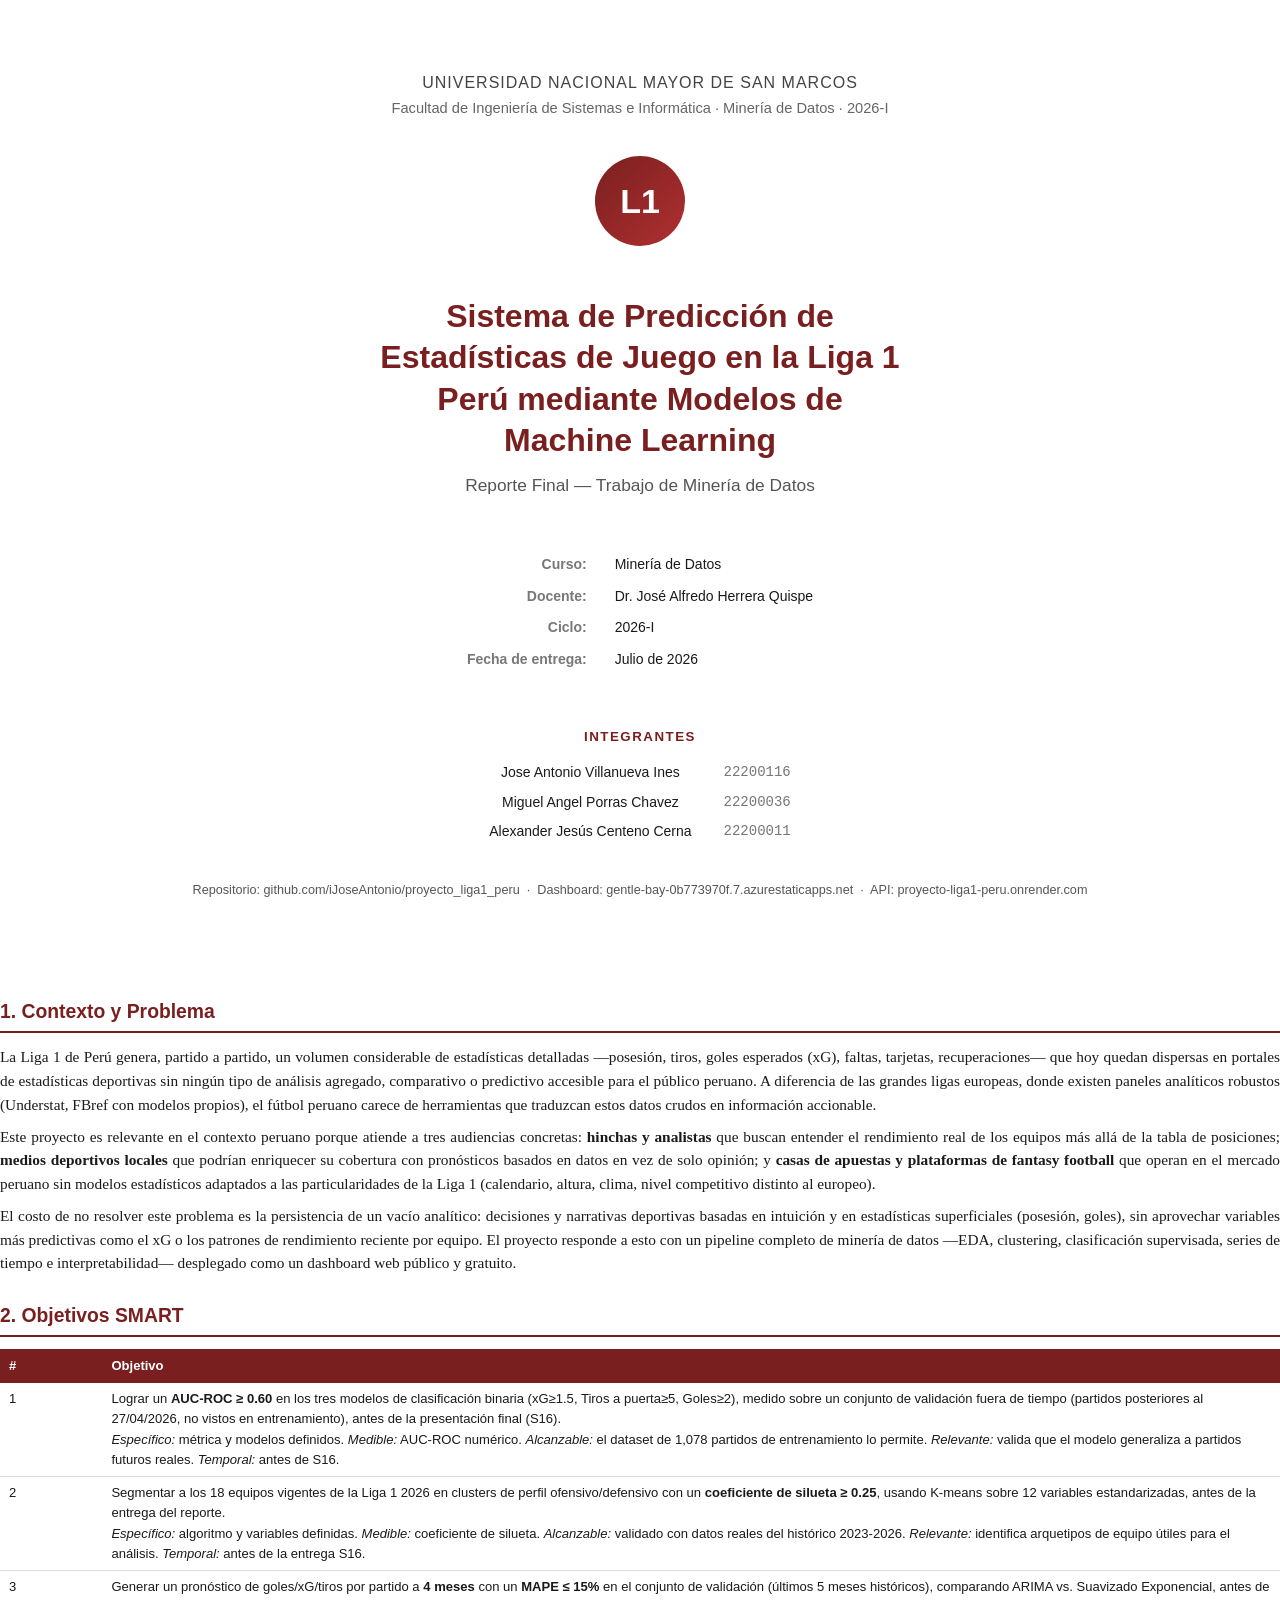
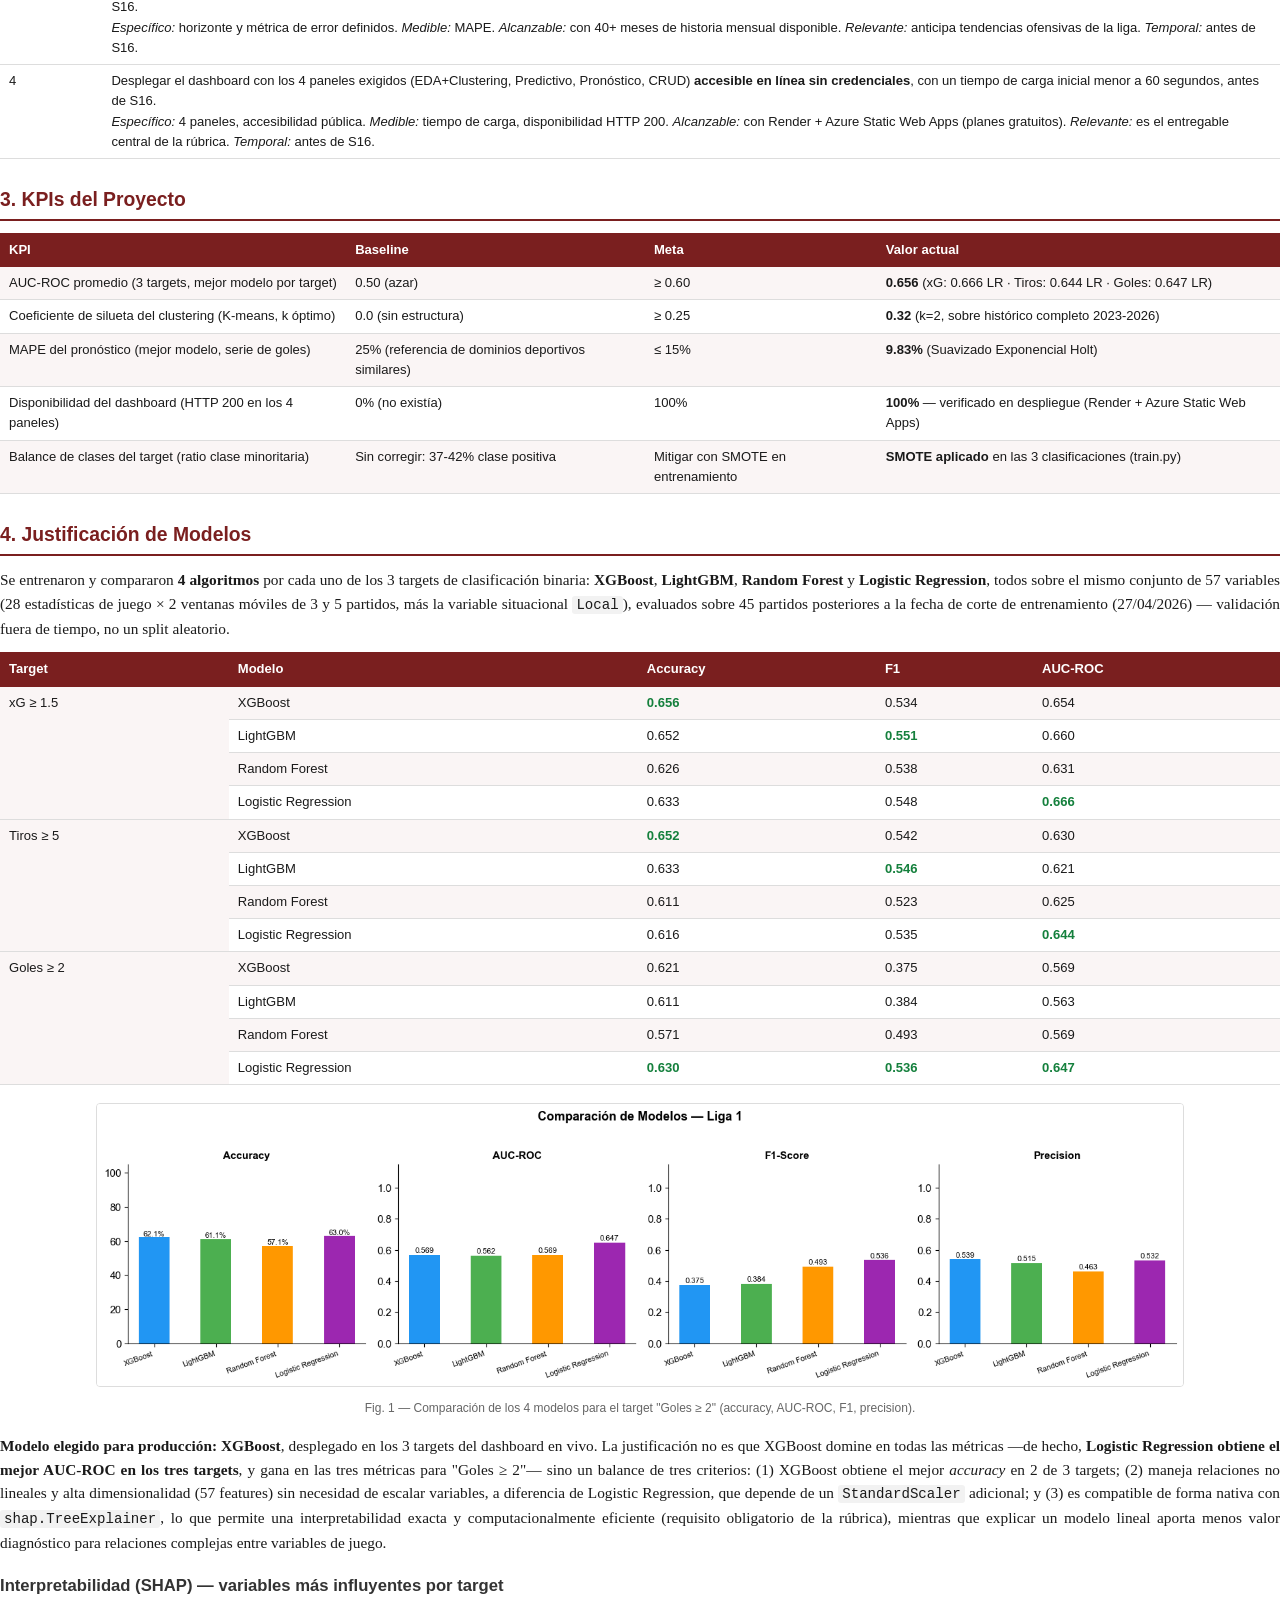
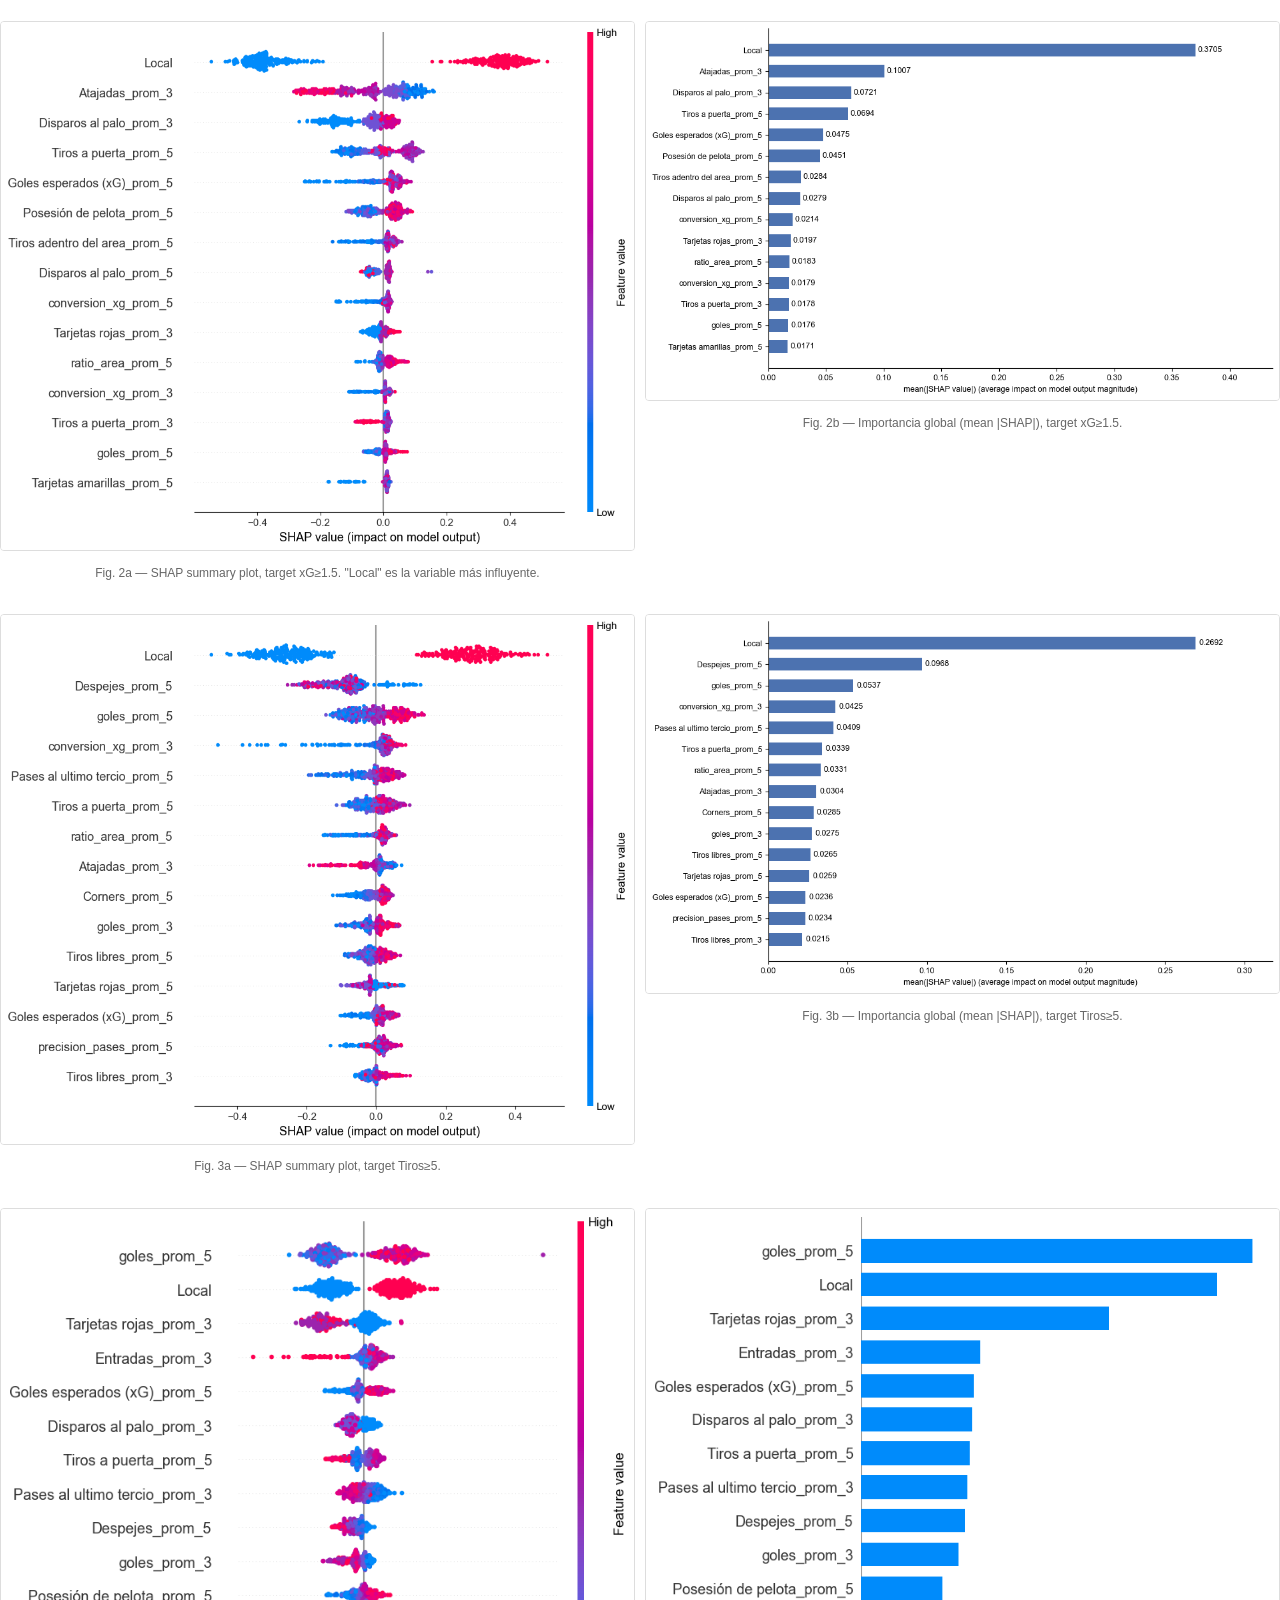
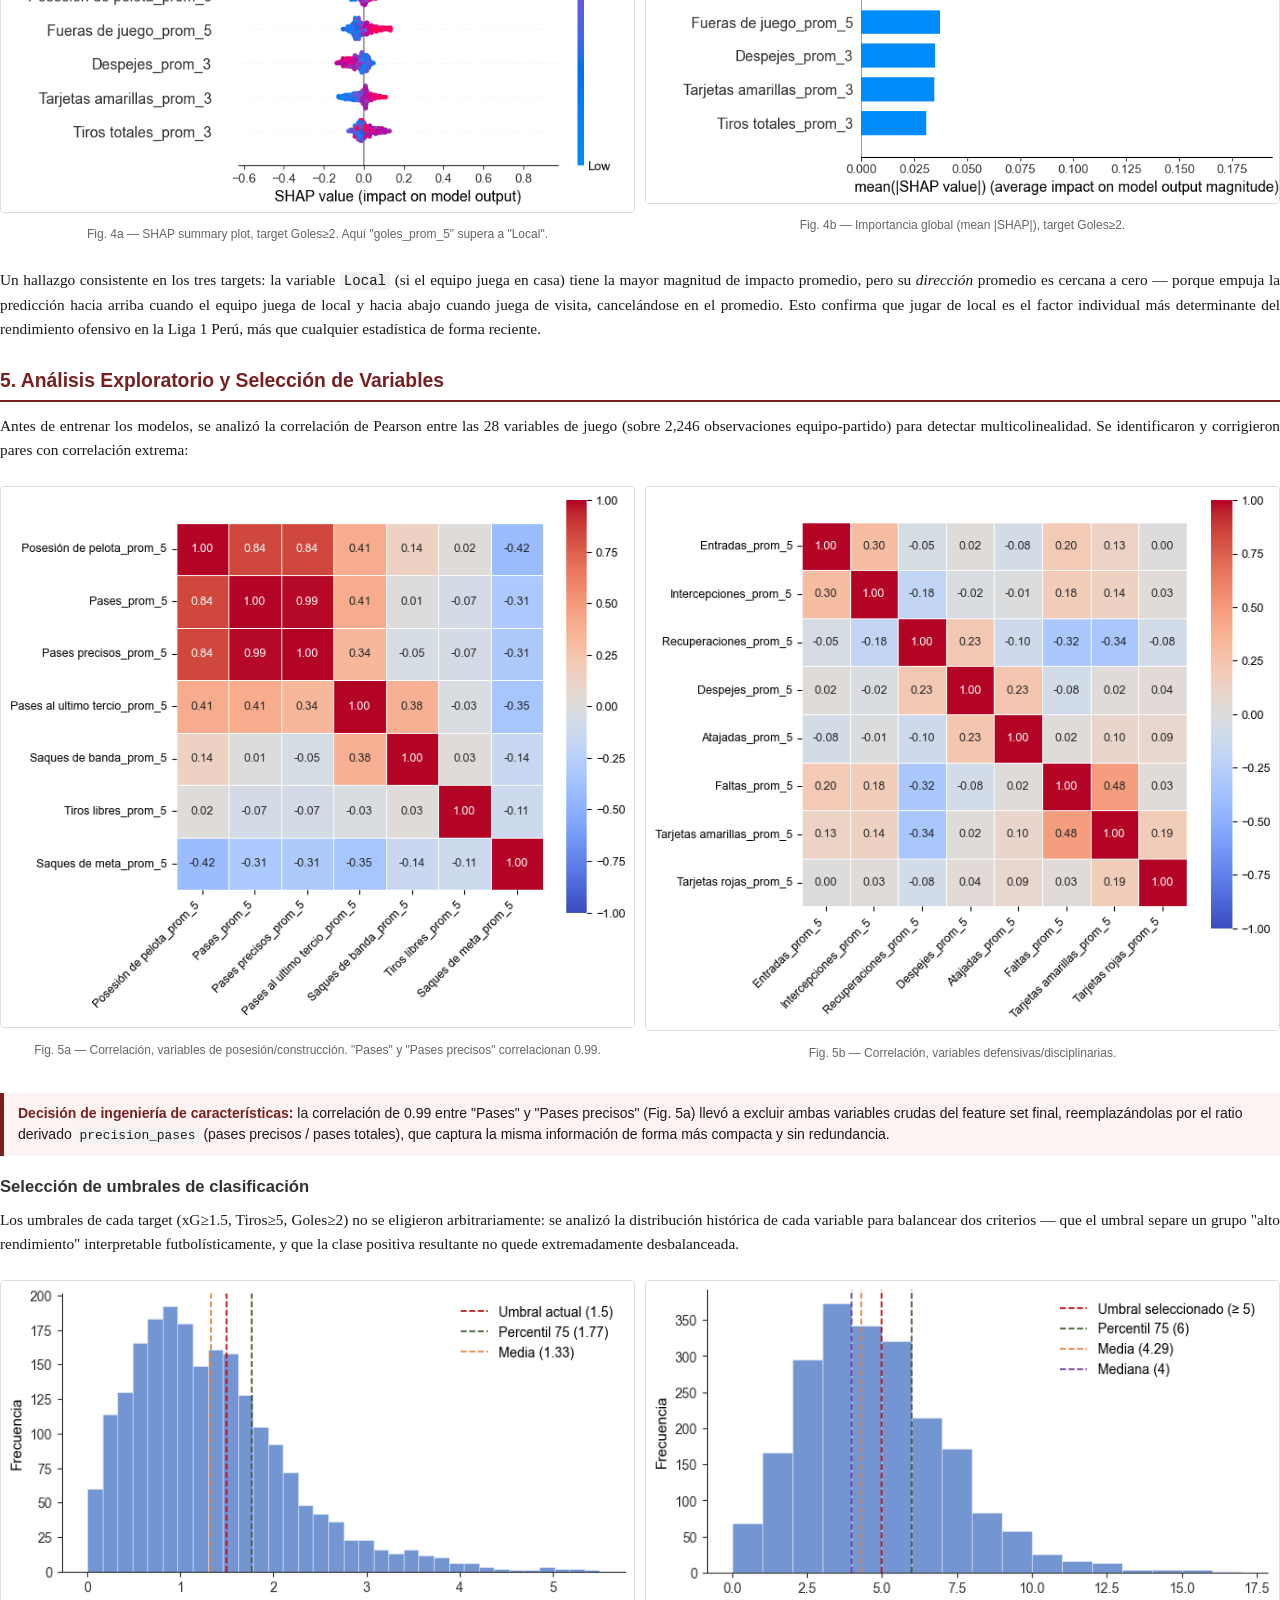
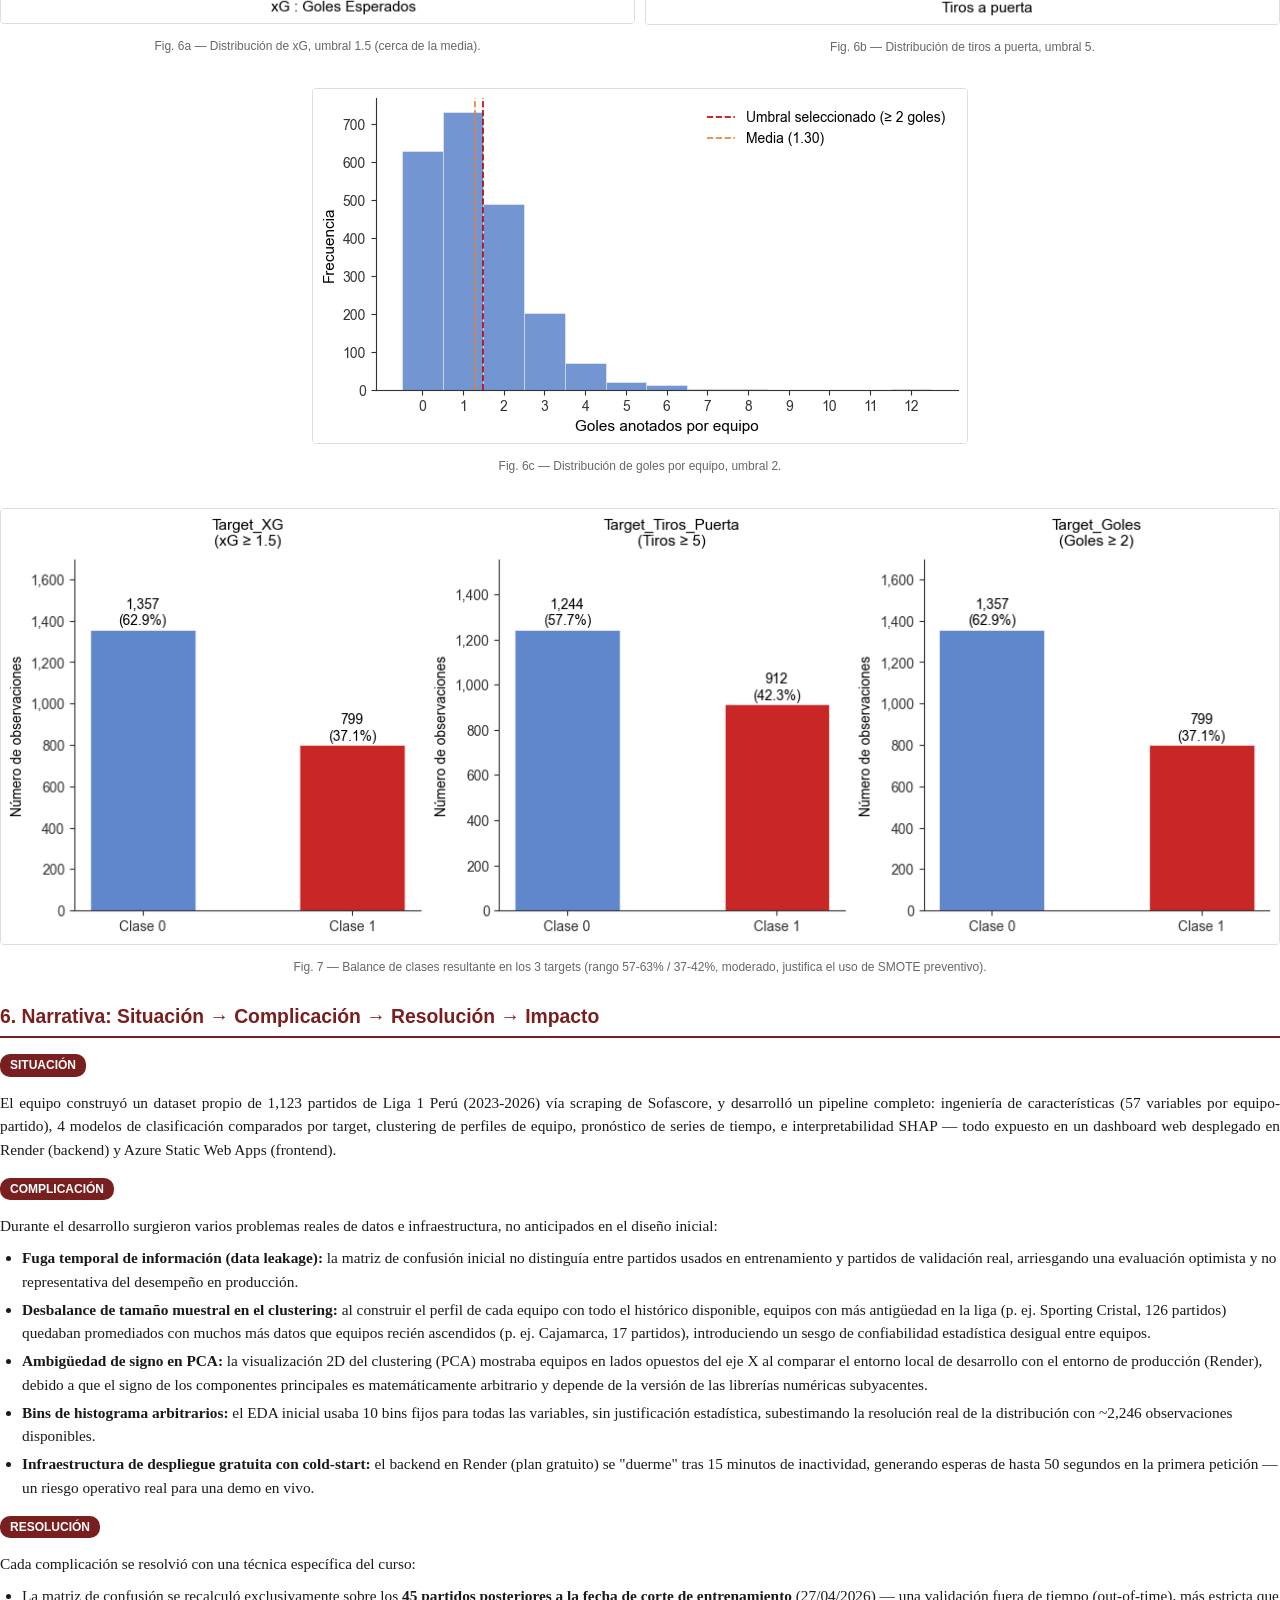
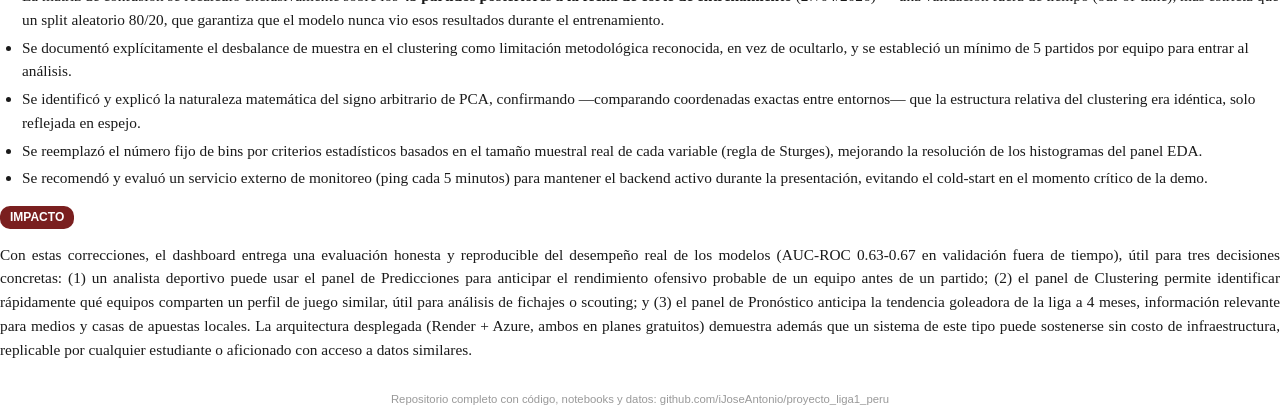
<file: report_assets/reporte.html>
<!DOCTYPE html>
<html lang="es">
<head>
<meta charset="UTF-8">
<title>Reporte Final — Predicción de Estadísticas de Juego en la Liga 1 Perú</title>
<style>
  @page { size: A4; margin: 20mm 18mm 20mm 18mm; }
  * { box-sizing: border-box; }
  body {
    font-family: 'Georgia', 'Times New Roman', serif;
    color: #1a1a1a;
    font-size: 11.5pt;
    line-height: 1.55;
    margin: 0;
  }
  h1, h2, h3, h4 { font-family: 'Arial', sans-serif; color: #7a1f1f; }
  h1 { font-size: 20pt; margin-bottom: 4px; }
  h2 {
    font-size: 14.5pt;
    border-bottom: 2px solid #7a1f1f;
    padding-bottom: 4px;
    margin-top: 26px;
    margin-bottom: 12px;
  }
  h3 { font-size: 12.5pt; color: #333; margin-top: 18px; margin-bottom: 6px; }
  p { margin: 8px 0; text-align: justify; }
  .cover {
    height: 257mm;
    display: flex;
    flex-direction: column;
    justify-content: center;
    align-items: center;
    text-align: center;
    page-break-after: always;
  }
  .cover .univ { font-family: 'Arial', sans-serif; font-size: 12pt; letter-spacing: 1px; color: #444; margin-bottom: 2px; }
  .cover .facultad { font-family: 'Arial', sans-serif; font-size: 11pt; color: #666; margin-bottom: 36px; }
  .cover .badge {
    width: 90px; height: 90px; border-radius: 50%;
    background: linear-gradient(135deg, #7a1f1f, #b03030);
    display: flex; align-items: center; justify-content: center;
    color: #fff; font-size: 34px; font-family: Arial, sans-serif; font-weight: bold;
    margin-bottom: 28px;
  }
  .cover h1 { font-size: 24pt; max-width: 520px; line-height: 1.3; }
  .cover .subtitle { font-family: 'Arial', sans-serif; font-size: 13pt; color: #555; margin-top: 6px; margin-bottom: 40px; }
  .cover table.info {
    font-family: 'Arial', sans-serif;
    font-size: 10.5pt;
    border-collapse: collapse;
    margin-top: 10px;
  }
  .cover table.info td { padding: 5px 14px; text-align: left; }
  .cover table.info td.k { color: #777; text-align: right; font-weight: bold; }
  .cover .integrantes {
    margin-top: 34px;
    font-family: 'Arial', sans-serif;
  }
  .cover .integrantes h4 { font-size: 10pt; text-transform: uppercase; letter-spacing: 1.5px; color: #7a1f1f; margin-bottom: 10px; }
  .cover .integrantes table { border-collapse: collapse; font-size: 10.5pt; }
  .cover .integrantes td { padding: 4px 16px; }
  .cover .integrantes td.code { color: #777; font-family: 'Courier New', monospace; }
  .cover .links { margin-top: 34px; font-family: 'Arial', sans-serif; font-size: 9.5pt; color: #555; }

  section { page-break-inside: avoid; }
  .kpi-table, .obj-table, .model-table {
    width: 100%; border-collapse: collapse; margin: 12px 0 18px;
    font-family: 'Arial', sans-serif; font-size: 9.8pt;
  }
  .kpi-table th, .obj-table th, .model-table th {
    background: #7a1f1f; color: #fff; text-align: left; padding: 7px 9px; font-weight: 600;
  }
  .kpi-table td, .obj-table td, .model-table td {
    border-bottom: 1px solid #ddd; padding: 6px 9px; vertical-align: top;
  }
  .kpi-table tr:nth-child(even), .model-table tr:nth-child(even) { background: #faf5f5; }
  .model-table td.best { font-weight: bold; color: #15803d; }

  figure { margin: 16px 0; text-align: center; page-break-inside: avoid; }
  figure img { max-width: 100%; border: 1px solid #ddd; border-radius: 4px; }
  figcaption { font-family: 'Arial', sans-serif; font-size: 9pt; color: #666; margin-top: 6px; }

  .img-row { display: flex; gap: 10px; }
  .img-row figure { flex: 1; margin: 16px 0; }

  .callout {
    background: #fdf3f3; border-left: 4px solid #7a1f1f; padding: 10px 14px;
    margin: 14px 0; font-size: 10.5pt; font-family: 'Arial', sans-serif;
  }
  .callout b { color: #7a1f1f; }

  .narrativa-block { margin: 14px 0; }
  .narrativa-block .tag {
    display: inline-block; font-family: 'Arial', sans-serif; font-size: 9pt; font-weight: bold;
    color: #fff; background: #7a1f1f; padding: 2px 10px; border-radius: 10px; margin-bottom: 6px;
  }

  ul, ol { margin: 8px 0; padding-left: 22px; }
  li { margin-bottom: 4px; }

  code { font-family: 'Courier New', monospace; background: #f2f2f2; padding: 1px 4px; border-radius: 3px; font-size: 92%; }

  .footer-note { font-family: 'Arial', sans-serif; font-size: 8.5pt; color: #999; text-align: center; margin-top: 30px; }
</style>
</head>
<body>

<!-- ══════════════════════════════════ PORTADA ══════════════════════════════════ -->
<div class="cover">
  <div class="univ">UNIVERSIDAD NACIONAL MAYOR DE SAN MARCOS</div>
  <div class="facultad">Facultad de Ingeniería de Sistemas e Informática · Minería de Datos · 2026-I</div>

  <div class="badge">L1</div>

  <h1>Sistema de Predicción de Estadísticas de Juego en la Liga 1 Perú mediante Modelos de Machine Learning</h1>
  <div class="subtitle">Reporte Final — Trabajo de Minería de Datos</div>

  <table class="info">
    <tr><td class="k">Curso:</td><td>Minería de Datos</td></tr>
    <tr><td class="k">Docente:</td><td>Dr. José Alfredo Herrera Quispe</td></tr>
    <tr><td class="k">Ciclo:</td><td>2026-I</td></tr>
    <tr><td class="k">Fecha de entrega:</td><td>Julio de 2026</td></tr>
  </table>

  <div class="integrantes">
    <h4>Integrantes</h4>
    <table>
      <tr><td>Jose Antonio Villanueva Ines</td><td class="code">22200116</td></tr>
      <tr><td>Miguel Angel Porras Chavez</td><td class="code">22200036</td></tr>
      <tr><td>Alexander Jesús Centeno Cerna</td><td class="code">22200011</td></tr>
    </table>
  </div>

  <div class="links">
    Repositorio: github.com/iJoseAntonio/proyecto_liga1_peru &nbsp;·&nbsp;
    Dashboard: gentle-bay-0b773970f.7.azurestaticapps.net &nbsp;·&nbsp;
    API: proyecto-liga1-peru.onrender.com
  </div>
</div>

<!-- ══════════════════════════════════ 1. CONTEXTO Y PROBLEMA ══════════════════════════════════ -->
<h2>1. Contexto y Problema</h2>

<p>
La Liga 1 de Perú genera, partido a partido, un volumen considerable de estadísticas detalladas —posesión, tiros, goles esperados (xG), faltas, tarjetas, recuperaciones— que hoy quedan dispersas en portales de estadísticas deportivas sin ningún tipo de análisis agregado, comparativo o predictivo accesible para el público peruano. A diferencia de las grandes ligas europeas, donde existen paneles analíticos robustos (Understat, FBref con modelos propios), el fútbol peruano carece de herramientas que traduzcan estos datos crudos en información accionable.
</p>
<p>
Este proyecto es relevante en el contexto peruano porque atiende a tres audiencias concretas: <b>hinchas y analistas</b> que buscan entender el rendimiento real de los equipos más allá de la tabla de posiciones; <b>medios deportivos locales</b> que podrían enriquecer su cobertura con pronósticos basados en datos en vez de solo opinión; y <b>casas de apuestas y plataformas de fantasy football</b> que operan en el mercado peruano sin modelos estadísticos adaptados a las particularidades de la Liga 1 (calendario, altura, clima, nivel competitivo distinto al europeo).
</p>
<p>
El costo de no resolver este problema es la persistencia de un vacío analítico: decisiones y narrativas deportivas basadas en intuición y en estadísticas superficiales (posesión, goles), sin aprovechar variables más predictivas como el xG o los patrones de rendimiento reciente por equipo. El proyecto responde a esto con un pipeline completo de minería de datos —EDA, clustering, clasificación supervisada, series de tiempo e interpretabilidad— desplegado como un dashboard web público y gratuito.
</p>

<!-- ══════════════════════════════════ 2. OBJETIVOS SMART ══════════════════════════════════ -->
<h2>2. Objetivos SMART</h2>

<table class="obj-table">
  <tr><th style="width:8%">#</th><th>Objetivo</th></tr>
  <tr>
    <td>1</td>
    <td>
      Lograr un <b>AUC-ROC ≥ 0.60</b> en los tres modelos de clasificación binaria (xG≥1.5, Tiros a puerta≥5, Goles≥2), medido sobre un conjunto de validación fuera de tiempo (partidos posteriores al 27/04/2026, no vistos en entrenamiento), antes de la presentación final (S16).
      <br><i>Específico:</i> métrica y modelos definidos. <i>Medible:</i> AUC-ROC numérico. <i>Alcanzable:</i> el dataset de 1,078 partidos de entrenamiento lo permite. <i>Relevante:</i> valida que el modelo generaliza a partidos futuros reales. <i>Temporal:</i> antes de S16.
    </td>
  </tr>
  <tr>
    <td>2</td>
    <td>
      Segmentar a los 18 equipos vigentes de la Liga 1 2026 en clusters de perfil ofensivo/defensivo con un <b>coeficiente de silueta ≥ 0.25</b>, usando K-means sobre 12 variables estandarizadas, antes de la entrega del reporte.
      <br><i>Específico:</i> algoritmo y variables definidas. <i>Medible:</i> coeficiente de silueta. <i>Alcanzable:</i> validado con datos reales del histórico 2023-2026. <i>Relevante:</i> identifica arquetipos de equipo útiles para el análisis. <i>Temporal:</i> antes de la entrega S16.
    </td>
  </tr>
  <tr>
    <td>3</td>
    <td>
      Generar un pronóstico de goles/xG/tiros por partido a <b>4 meses</b> con un <b>MAPE ≤ 15%</b> en el conjunto de validación (últimos 5 meses históricos), comparando ARIMA vs. Suavizado Exponencial, antes de S16.
      <br><i>Específico:</i> horizonte y métrica de error definidos. <i>Medible:</i> MAPE. <i>Alcanzable:</i> con 40+ meses de historia mensual disponible. <i>Relevante:</i> anticipa tendencias ofensivas de la liga. <i>Temporal:</i> antes de S16.
    </td>
  </tr>
  <tr>
    <td>4</td>
    <td>
      Desplegar el dashboard con los 4 paneles exigidos (EDA+Clustering, Predictivo, Pronóstico, CRUD) <b>accesible en línea sin credenciales</b>, con un tiempo de carga inicial menor a 60 segundos, antes de S16.
      <br><i>Específico:</i> 4 paneles, accesibilidad pública. <i>Medible:</i> tiempo de carga, disponibilidad HTTP 200. <i>Alcanzable:</i> con Render + Azure Static Web Apps (planes gratuitos). <i>Relevante:</i> es el entregable central de la rúbrica. <i>Temporal:</i> antes de S16.
    </td>
  </tr>
</table>

<!-- ══════════════════════════════════ 3. KPIs ══════════════════════════════════ -->
<h2>3. KPIs del Proyecto</h2>

<table class="kpi-table">
  <tr><th>KPI</th><th>Baseline</th><th>Meta</th><th>Valor actual</th></tr>
  <tr>
    <td>AUC-ROC promedio (3 targets, mejor modelo por target)</td>
    <td>0.50 (azar)</td>
    <td>≥ 0.60</td>
    <td><b>0.656</b> (xG: 0.666 LR · Tiros: 0.644 LR · Goles: 0.647 LR)</td>
  </tr>
  <tr>
    <td>Coeficiente de silueta del clustering (K-means, k óptimo)</td>
    <td>0.0 (sin estructura)</td>
    <td>≥ 0.25</td>
    <td><b>0.32</b> (k=2, sobre histórico completo 2023-2026)</td>
  </tr>
  <tr>
    <td>MAPE del pronóstico (mejor modelo, serie de goles)</td>
    <td>25% (referencia de dominios deportivos similares)</td>
    <td>≤ 15%</td>
    <td><b>9.83%</b> (Suavizado Exponencial Holt)</td>
  </tr>
  <tr>
    <td>Disponibilidad del dashboard (HTTP 200 en los 4 paneles)</td>
    <td>0% (no existía)</td>
    <td>100%</td>
    <td><b>100%</b> — verificado en despliegue (Render + Azure Static Web Apps)</td>
  </tr>
  <tr>
    <td>Balance de clases del target (ratio clase minoritaria)</td>
    <td>Sin corregir: 37-42% clase positiva</td>
    <td>Mitigar con SMOTE en entrenamiento</td>
    <td><b>SMOTE aplicado</b> en las 3 clasificaciones (train.py)</td>
  </tr>
</table>

<!-- ══════════════════════════════════ 4. JUSTIFICACIÓN DE MODELOS ══════════════════════════════════ -->
<h2>4. Justificación de Modelos</h2>

<p>
Se entrenaron y compararon <b>4 algoritmos</b> por cada uno de los 3 targets de clasificación binaria: <b>XGBoost</b>, <b>LightGBM</b>, <b>Random Forest</b> y <b>Logistic Regression</b>, todos sobre el mismo conjunto de 57 variables (28 estadísticas de juego × 2 ventanas móviles de 3 y 5 partidos, más la variable situacional <code>Local</code>), evaluados sobre 45 partidos posteriores a la fecha de corte de entrenamiento (27/04/2026) — validación fuera de tiempo, no un split aleatorio.
</p>

<table class="model-table">
  <tr><th>Target</th><th>Modelo</th><th>Accuracy</th><th>F1</th><th>AUC-ROC</th></tr>
  <tr><td rowspan="4">xG ≥ 1.5</td><td>XGBoost</td><td class="best">0.656</td><td>0.534</td><td>0.654</td></tr>
  <tr><td>LightGBM</td><td>0.652</td><td class="best">0.551</td><td>0.660</td></tr>
  <tr><td>Random Forest</td><td>0.626</td><td>0.538</td><td>0.631</td></tr>
  <tr><td>Logistic Regression</td><td>0.633</td><td>0.548</td><td class="best">0.666</td></tr>
  <tr><td rowspan="4">Tiros ≥ 5</td><td>XGBoost</td><td class="best">0.652</td><td>0.542</td><td>0.630</td></tr>
  <tr><td>LightGBM</td><td>0.633</td><td class="best">0.546</td><td>0.621</td></tr>
  <tr><td>Random Forest</td><td>0.611</td><td>0.523</td><td>0.625</td></tr>
  <tr><td>Logistic Regression</td><td>0.616</td><td>0.535</td><td class="best">0.644</td></tr>
  <tr><td rowspan="4">Goles ≥ 2</td><td>XGBoost</td><td>0.621</td><td>0.375</td><td>0.569</td></tr>
  <tr><td>LightGBM</td><td>0.611</td><td>0.384</td><td>0.563</td></tr>
  <tr><td>Random Forest</td><td>0.571</td><td>0.493</td><td>0.569</td></tr>
  <tr><td>Logistic Regression</td><td class="best">0.630</td><td class="best">0.536</td><td class="best">0.647</td></tr>
</table>

<figure>
  <img src="train_cell16_04.png" style="max-width:85%">
  <figcaption>Fig. 1 — Comparación de los 4 modelos para el target "Goles ≥ 2" (accuracy, AUC-ROC, F1, precision).</figcaption>
</figure>

<p>
<b>Modelo elegido para producción: XGBoost</b>, desplegado en los 3 targets del dashboard en vivo. La justificación no es que XGBoost domine en todas las métricas —de hecho, <b>Logistic Regression obtiene el mejor AUC-ROC en los tres targets</b>, y gana en las tres métricas para "Goles ≥ 2"— sino un balance de tres criterios: (1) XGBoost obtiene el mejor <i>accuracy</i> en 2 de 3 targets; (2) maneja relaciones no lineales y alta dimensionalidad (57 features) sin necesidad de escalar variables, a diferencia de Logistic Regression, que depende de un <code>StandardScaler</code> adicional; y (3) es compatible de forma nativa con <code>shap.TreeExplainer</code>, lo que permite una interpretabilidad exacta y computacionalmente eficiente (requisito obligatorio de la rúbrica), mientras que explicar un modelo lineal aporta menos valor diagnóstico para relaciones complejas entre variables de juego.
</p>

<h3>Interpretabilidad (SHAP) — variables más influyentes por target</h3>
<div class="img-row">
  <figure>
    <img src="train_cell20_07.png">
    <figcaption>Fig. 2a — SHAP summary plot, target xG≥1.5. "Local" es la variable más influyente.</figcaption>
  </figure>
  <figure>
    <img src="train_cell20_08.png">
    <figcaption>Fig. 2b — Importancia global (mean |SHAP|), target xG≥1.5.</figcaption>
  </figure>
</div>
<div class="img-row">
  <figure>
    <img src="train_cell20_09.png">
    <figcaption>Fig. 3a — SHAP summary plot, target Tiros≥5.</figcaption>
  </figure>
  <figure>
    <img src="train_cell20_10.png">
    <figcaption>Fig. 3b — Importancia global (mean |SHAP|), target Tiros≥5.</figcaption>
  </figure>
</div>
<div class="img-row">
  <figure>
    <img src="train_cell19_05.png">
    <figcaption>Fig. 4a — SHAP summary plot, target Goles≥2. Aquí "goles_prom_5" supera a "Local".</figcaption>
  </figure>
  <figure>
    <img src="train_cell19_06.png">
    <figcaption>Fig. 4b — Importancia global (mean |SHAP|), target Goles≥2.</figcaption>
  </figure>
</div>

<p>
Un hallazgo consistente en los tres targets: la variable <code>Local</code> (si el equipo juega en casa) tiene la mayor magnitud de impacto promedio, pero su <i>dirección</i> promedio es cercana a cero — porque empuja la predicción hacia arriba cuando el equipo juega de local y hacia abajo cuando juega de visita, cancelándose en el promedio. Esto confirma que jugar de local es el factor individual más determinante del rendimiento ofensivo en la Liga 1 Perú, más que cualquier estadística de forma reciente.
</p>

<!-- ══════════════════════════════════ EDA & CLUSTERING (soporte adicional) ══════════════════════════════════ -->
<h2>5. Análisis Exploratorio y Selección de Variables</h2>

<p>
Antes de entrenar los modelos, se analizó la correlación de Pearson entre las 28 variables de juego (sobre 2,246 observaciones equipo-partido) para detectar multicolinealidad. Se identificaron y corrigieron pares con correlación extrema:
</p>

<div class="img-row">
  <figure>
    <img src="train_cell03_02.png">
    <figcaption>Fig. 5a — Correlación, variables de posesión/construcción. "Pases" y "Pases precisos" correlacionan 0.99.</figcaption>
  </figure>
  <figure>
    <img src="train_cell04_03.png">
    <figcaption>Fig. 5b — Correlación, variables defensivas/disciplinarias.</figcaption>
  </figure>
</div>

<div class="callout">
<b>Decisión de ingeniería de características:</b> la correlación de 0.99 entre "Pases" y "Pases precisos" (Fig. 5a) llevó a excluir ambas variables crudas del feature set final, reemplazándolas por el ratio derivado <code>precision_pases</code> (pases precisos / pases totales), que captura la misma información de forma más compacta y sin redundancia.
</div>

<h3>Selección de umbrales de clasificación</h3>
<p>
Los umbrales de cada target (xG≥1.5, Tiros≥5, Goles≥2) no se eligieron arbitrariamente: se analizó la distribución histórica de cada variable para balancear dos criterios — que el umbral separe un grupo "alto rendimiento" interpretable futbolísticamente, y que la clase positiva resultante no quede extremadamente desbalanceada.
</p>

<div class="img-row">
  <figure><img src="umbral_cell05_01.png"><figcaption>Fig. 6a — Distribución de xG, umbral 1.5 (cerca de la media).</figcaption></figure>
  <figure><img src="umbral_cell08_02.png"><figcaption>Fig. 6b — Distribución de tiros a puerta, umbral 5.</figcaption></figure>
</div>
<div class="img-row">
  <figure><img src="umbral_cell11_03.png" style="max-width:60%"><figcaption>Fig. 6c — Distribución de goles por equipo, umbral 2.</figcaption></figure>
</div>
<figure>
  <img src="umbral_cell13_04.png">
  <figcaption>Fig. 7 — Balance de clases resultante en los 3 targets (rango 57-63% / 37-42%, moderado, justifica el uso de SMOTE preventivo).</figcaption>
</figure>

<!-- ══════════════════════════════════ 6. NARRATIVA ══════════════════════════════════ -->
<h2>6. Narrativa: Situación → Complicación → Resolución → Impacto</h2>

<div class="narrativa-block">
  <span class="tag">SITUACIÓN</span>
  <p>
  El equipo construyó un dataset propio de 1,123 partidos de Liga 1 Perú (2023-2026) vía scraping de Sofascore, y desarrolló un pipeline completo: ingeniería de características (57 variables por equipo-partido), 4 modelos de clasificación comparados por target, clustering de perfiles de equipo, pronóstico de series de tiempo, e interpretabilidad SHAP — todo expuesto en un dashboard web desplegado en Render (backend) y Azure Static Web Apps (frontend).
  </p>
</div>

<div class="narrativa-block">
  <span class="tag">COMPLICACIÓN</span>
  <p>
  Durante el desarrollo surgieron varios problemas reales de datos e infraestructura, no anticipados en el diseño inicial:
  </p>
  <ul>
    <li><b>Fuga temporal de información (data leakage):</b> la matriz de confusión inicial no distinguía entre partidos usados en entrenamiento y partidos de validación real, arriesgando una evaluación optimista y no representativa del desempeño en producción.</li>
    <li><b>Desbalance de tamaño muestral en el clustering:</b> al construir el perfil de cada equipo con todo el histórico disponible, equipos con más antigüedad en la liga (p. ej. Sporting Cristal, 126 partidos) quedaban promediados con muchos más datos que equipos recién ascendidos (p. ej. Cajamarca, 17 partidos), introduciendo un sesgo de confiabilidad estadística desigual entre equipos.</li>
    <li><b>Ambigüedad de signo en PCA:</b> la visualización 2D del clustering (PCA) mostraba equipos en lados opuestos del eje X al comparar el entorno local de desarrollo con el entorno de producción (Render), debido a que el signo de los componentes principales es matemáticamente arbitrario y depende de la versión de las librerías numéricas subyacentes.</li>
    <li><b>Bins de histograma arbitrarios:</b> el EDA inicial usaba 10 bins fijos para todas las variables, sin justificación estadística, subestimando la resolución real de la distribución con ~2,246 observaciones disponibles.</li>
    <li><b>Infraestructura de despliegue gratuita con cold-start:</b> el backend en Render (plan gratuito) se "duerme" tras 15 minutos de inactividad, generando esperas de hasta 50 segundos en la primera petición — un riesgo operativo real para una demo en vivo.</li>
  </ul>
</div>

<div class="narrativa-block">
  <span class="tag">RESOLUCIÓN</span>
  <p>Cada complicación se resolvió con una técnica específica del curso:</p>
  <ul>
    <li>La matriz de confusión se recalculó exclusivamente sobre los <b>45 partidos posteriores a la fecha de corte de entrenamiento</b> (27/04/2026) — una validación fuera de tiempo (out-of-time), más estricta que un split aleatorio 80/20, que garantiza que el modelo nunca vio esos resultados durante el entrenamiento.</li>
    <li>Se documentó explícitamente el desbalance de muestra en el clustering como limitación metodológica reconocida, en vez de ocultarlo, y se estableció un mínimo de 5 partidos por equipo para entrar al análisis.</li>
    <li>Se identificó y explicó la naturaleza matemática del signo arbitrario de PCA, confirmando —comparando coordenadas exactas entre entornos— que la estructura relativa del clustering era idéntica, solo reflejada en espejo.</li>
    <li>Se reemplazó el número fijo de bins por criterios estadísticos basados en el tamaño muestral real de cada variable (regla de Sturges), mejorando la resolución de los histogramas del panel EDA.</li>
    <li>Se recomendó y evaluó un servicio externo de monitoreo (ping cada 5 minutos) para mantener el backend activo durante la presentación, evitando el cold-start en el momento crítico de la demo.</li>
  </ul>
</div>

<div class="narrativa-block">
  <span class="tag">IMPACTO</span>
  <p>
  Con estas correcciones, el dashboard entrega una evaluación honesta y reproducible del desempeño real de los modelos (AUC-ROC 0.63-0.67 en validación fuera de tiempo), útil para tres decisiones concretas: (1) un analista deportivo puede usar el panel de Predicciones para anticipar el rendimiento ofensivo probable de un equipo antes de un partido; (2) el panel de Clustering permite identificar rápidamente qué equipos comparten un perfil de juego similar, útil para análisis de fichajes o scouting; y (3) el panel de Pronóstico anticipa la tendencia goleadora de la liga a 4 meses, información relevante para medios y casas de apuestas locales. La arquitectura desplegada (Render + Azure, ambos en planes gratuitos) demuestra además que un sistema de este tipo puede sostenerse sin costo de infraestructura, replicable por cualquier estudiante o aficionado con acceso a datos similares.
  </p>
</div>

<div class="footer-note">
  Repositorio completo con código, notebooks y datos: github.com/iJoseAntonio/proyecto_liga1_peru
</div>

</body>
</html>
</file>
